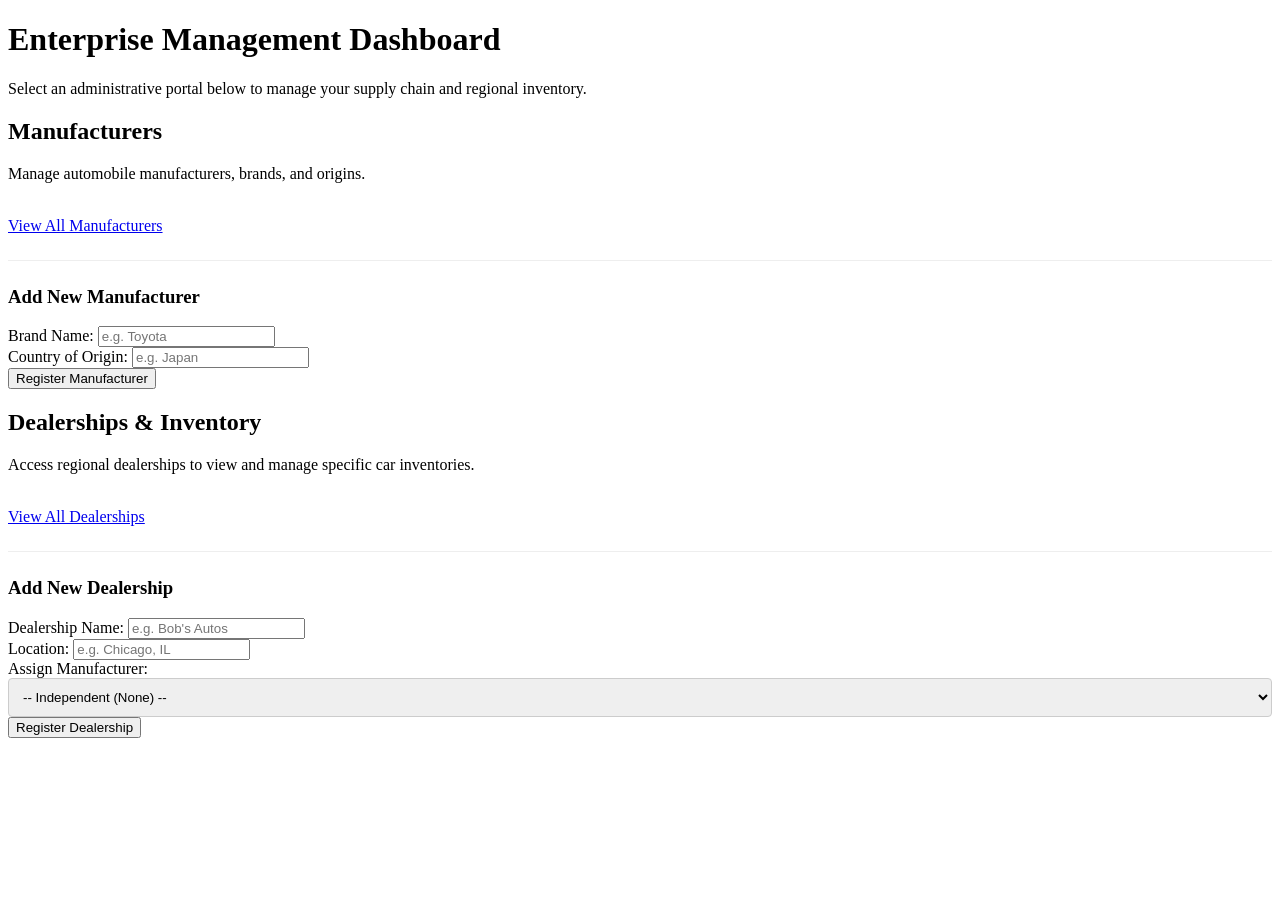
<file: src/main/resources/templates/index.html>
<!DOCTYPE html>
<html xmlns:th="http://www.thymeleaf.org" lang="en">
<head>
    <meta charset="UTF-8">
    <meta name="viewport" content="width=device-width, initial-scale=1.0">
    <title>Enterprise Management Dashboard</title>
    <link rel="stylesheet" th:href="@{/styles.css}">
</head>
<body>

<div class="header">
    <h1>Enterprise Management Dashboard</h1>
    <p>Select an administrative portal below to manage your supply chain and regional inventory.</p>
</div>

<div class="dashboard-grid">

    <div class="card">
        <h2>Manufacturers</h2>
        <p>Manage automobile manufacturers, brands, and origins.</p>
        <br>
        <a href="/api/manufacturers/all" class="btn">View All Manufacturers</a>

        <hr style="margin: 25px 0; border: 0; border-top: 1px solid #eee;">

        <h3>Add New Manufacturer</h3>
        <form action="/api/manufacturers/create" method="POST">
            <div class="form-group">
                <label for="mfgName">Brand Name:</label>
                <input type="text" id="mfgName" name="name" required placeholder="e.g. Toyota">
            </div>
            <div class="form-group">
                <label for="country">Country of Origin:</label>
                <input type="text" id="country" name="countryOfOrigin" required placeholder="e.g. Japan">
            </div>
            <button type="submit" class="btn btn-success">Register Manufacturer</button>
        </form>
    </div>

    <div class="card">
        <h2>Dealerships & Inventory</h2>
        <p>Access regional dealerships to view and manage specific car inventories.</p>
        <br>
        <a href="/api/dealerships/all" class="btn">View All Dealerships</a>

        <hr style="margin: 25px 0; border: 0; border-top: 1px solid #eee;">

        <h3>Add New Dealership</h3>
        <form action="/api/dealerships/create" method="POST">
            <div class="form-group">
                <label for="dealerName">Dealership Name:</label>
                <input type="text" id="dealerName" name="name" required placeholder="e.g. Bob's Autos">
            </div>
            <div class="form-group">
                <label for="location">Location:</label>
                <input type="text" id="location" name="location" required placeholder="e.g. Chicago, IL">
            </div>

            <div class="form-group">
                <label for="manufacturerId">Assign Manufacturer:</label>
                <select id="manufacturerId" name="manufacturerId" style="width: 100%; padding: 10px; border: 1px solid #ccc; border-radius: 4px; box-sizing: border-box;">
                    <option value="">-- Independent (None) --</option>
                    <option th:each="mfg : ${manufacturers}"
                            th:value="${mfg.manufacturerId}"
                            th:text="${mfg.name}"></option>
                </select>
            </div>

            <button type="submit" class="btn btn-success">Register Dealership</button>
        </form>
    </div>

</div>

</body>
</html>
</file>
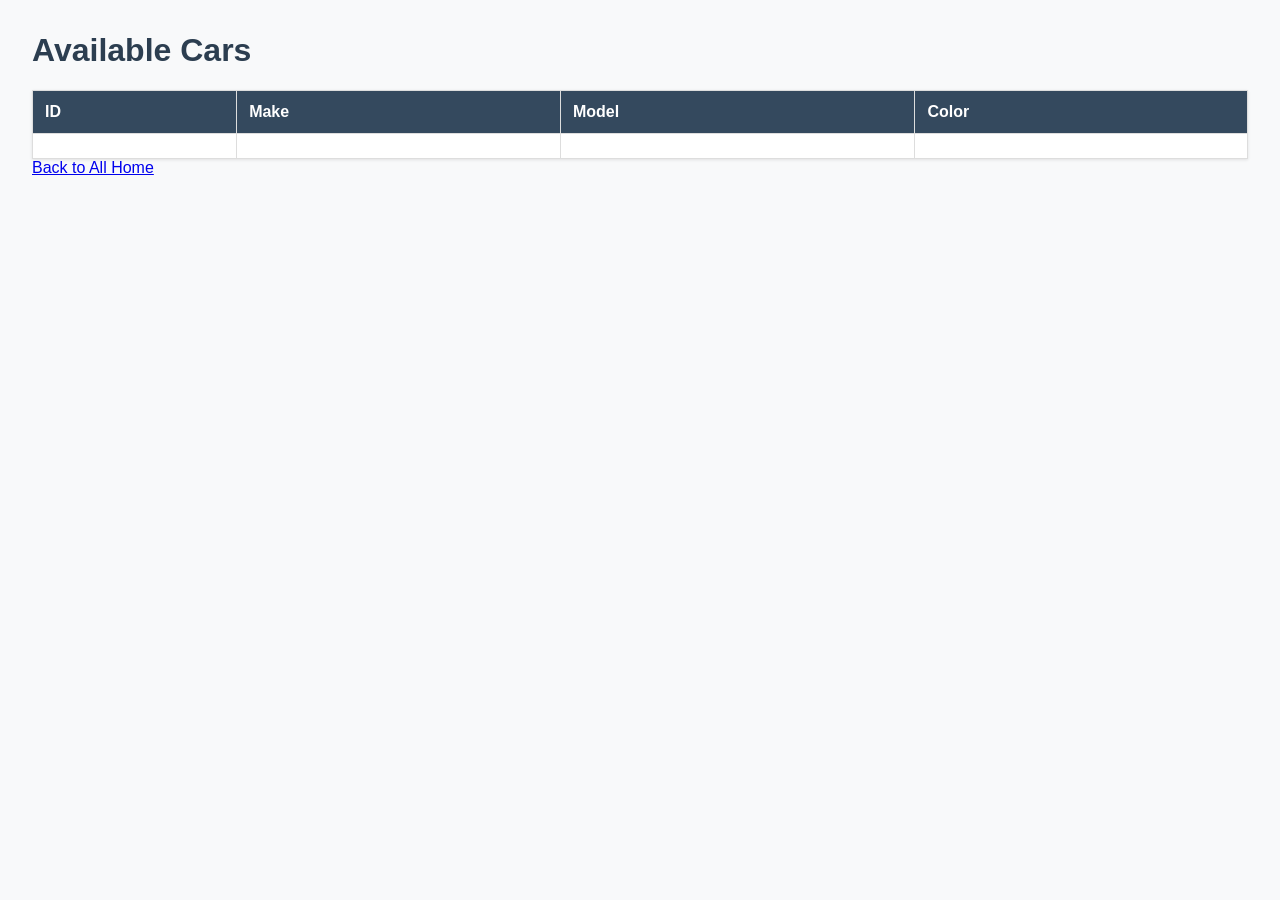
<file: src/main/resources/templates/all-cars.html>
<!DOCTYPE html>
<html xmlns:th="http://www.thymeleaf.org" lang="en">
<head>
  <meta charset="UTF-8">
  <meta name="viewport" content="width=device-width, initial-scale=1.0">
  <title>All Cars</title>
  <style>
    body {
      font-family: Arial, sans-serif;
      margin: 2rem;
      background-color: #f8f9fa;
      color: #333;
    }
    h1 {
      color: #2c3e50;
    }
    table {
      width: 100%;
      border-collapse: collapse;
      margin-top: 1rem;
      background-color: #fff;
      box-shadow: 0 1px 3px rgba(0,0,0,0.1);
    }
    th, td {
      border: 1px solid #ddd;
      padding: 12px;
      text-align: left;
    }
    th {
      background-color: #34495e;
      color: white;
    }
    tr:nth-child(even) {
      background-color: #f2f2f2;
    }
    tr:hover {
      background-color: #e2e2e2;
    }
  </style>
</head>
<body>

<h1>Available Cars</h1>

<table>
  <thead>
  <tr>
    <th>ID</th>
    <th>Make</th>
    <th>Model</th>
    <th>Color</th>
  </tr>
  </thead>
  <tbody>
  <tr th:each="car : ${cars}">
    <td th:text="${car.vinid}"></td>
    <td th:text="${car.make}"></td>
    <td th:text="${car.model}"></td>
    <td th:text="${car.color}"></td>
  </tr>
  </tbody>
</table>
<div class="actions">
  <a href="/" class="btn">Back to All Home</a>
</div>

</body>
</html>
</file>
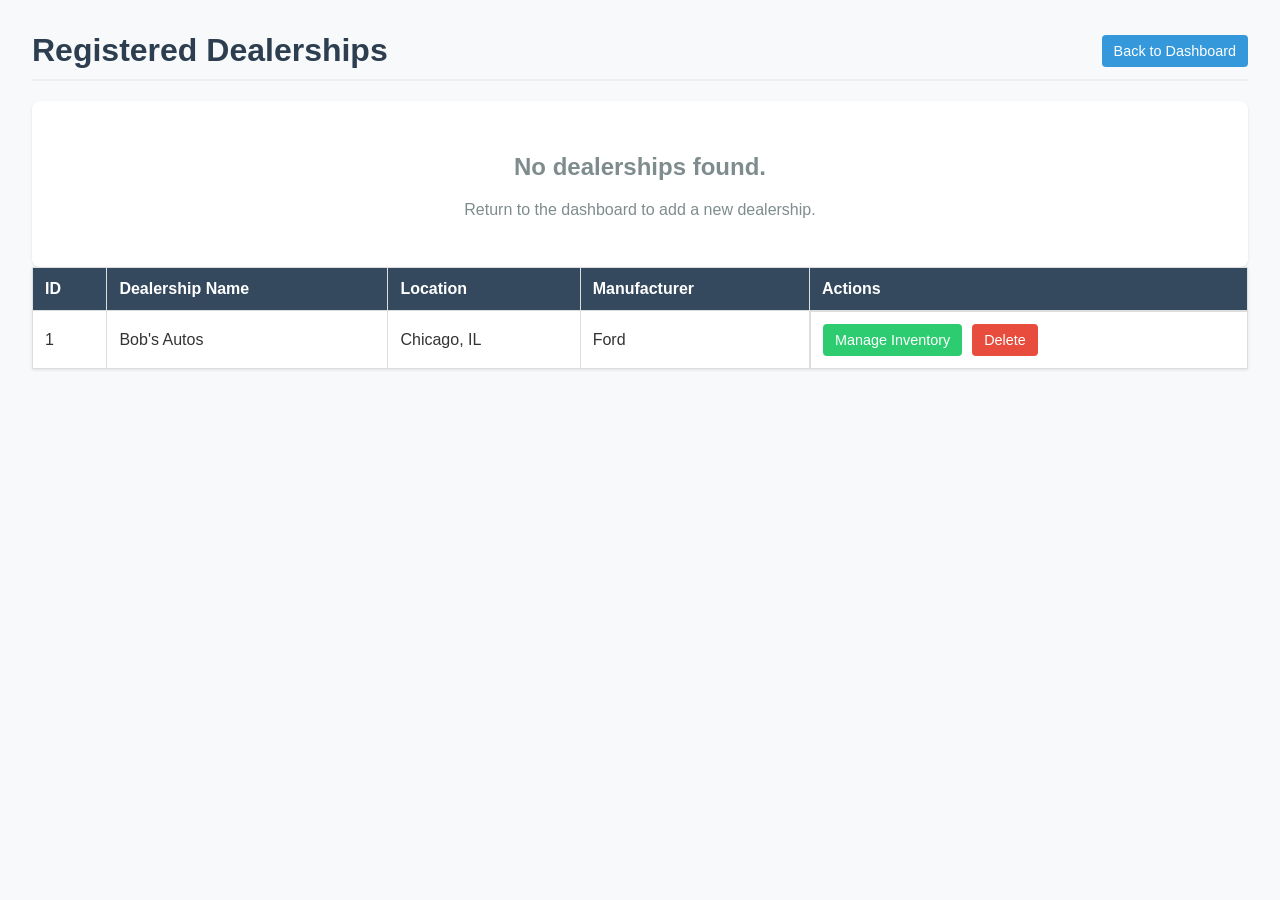
<file: src/main/resources/templates/all-dealerships.html>
<!DOCTYPE html>
<html xmlns:th="http://www.thymeleaf.org" lang="en">
<head>
  <meta charset="UTF-8">
  <meta name="viewport" content="width=device-width, initial-scale=1.0">
  <title>All Dealerships</title>
  <style>
    body {
      font-family: Arial, sans-serif;
      margin: 2rem;
      background-color: #f8f9fa;
      color: #333;
    }
    .header-container {
      display: flex;
      justify-content: space-between;
      align-items: center;
      border-bottom: 2px solid #eee;
      padding-bottom: 10px;
      margin-bottom: 20px;
    }
    h1 {
      color: #2c3e50;
      margin: 0;
    }
    table {
      width: 100%;
      border-collapse: collapse;
      background-color: #fff;
      box-shadow: 0 1px 3px rgba(0,0,0,0.1);
    }
    th, td {
      border: 1px solid #ddd;
      padding: 12px;
      text-align: left;
    }
    th {
      background-color: #34495e;
      color: white;
    }
    tr:nth-child(even) {
      background-color: #f2f2f2;
    }
    tr:hover {
      background-color: #e2e2e2;
    }
    .btn {
      display: inline-block;
      padding: 8px 12px;
      background-color: #3498db;
      color: white;
      text-decoration: none;
      border-radius: 4px;
      font-size: 0.9rem;
      border: none;
      cursor: pointer;
    }
    .btn:hover {
      background-color: #2980b9;
    }
    .btn-danger {
      background-color: #e74c3c;
    }
    .btn-danger:hover {
      background-color: #c0392b;
    }
    .empty-message {
      background-color: #fff;
      padding: 2rem;
      text-align: center;
      color: #7f8c8d;
      border-radius: 8px;
      box-shadow: 0 1px 3px rgba(0,0,0,0.1);
    }
  </style>
</head>
<body>

<div class="header-container">
  <h1>Registered Dealerships</h1>
  <a href="/" class="btn">Back to Dashboard</a>
</div>

<div th:if="${#lists.isEmpty(dealerships)}" class="empty-message">
  <h2>No dealerships found.</h2>
  <p>Return to the dashboard to add a new dealership.</p>
</div>

<table th:unless="${#lists.isEmpty(dealerships)}">
  <thead>
  <tr>
    <th>ID</th>
    <th>Dealership Name</th>
    <th>Location</th>
    <th>Manufacturer</th>
    <th>Actions</th>
  </tr>
  </thead>
  <tbody>
  <tr th:each="dealer : ${dealerships}">
    <td th:text="${dealer.dealershipId}">1</td>
    <td th:text="${dealer.name}">Bob's Autos</td>
    <td th:text="${dealer.location}">Chicago, IL</td>
    <td th:text="${dealer.manufacturerName != null ? dealer.manufacturerName : 'Independent'}">Ford</td>

    <td style="display: flex; gap: 10px;">
      <a th:href="@{/api/dealerships/{id}(id=${dealer.dealershipId})}" class="btn" style="background-color: #2ecc71;">
        Manage Inventory
      </a>

      <form th:action="@{/api/dealerships/{id}/delete(id=${dealer.dealershipId})}" method="POST" style="margin: 0;">
        <button type="submit" class="btn btn-danger" onclick="return confirm('Delete this dealership and all its cars?');">
          Delete
        </button>
      </form>
    </td>
  </tr>
  </tbody>
</table>

</body>
</html>
</file>
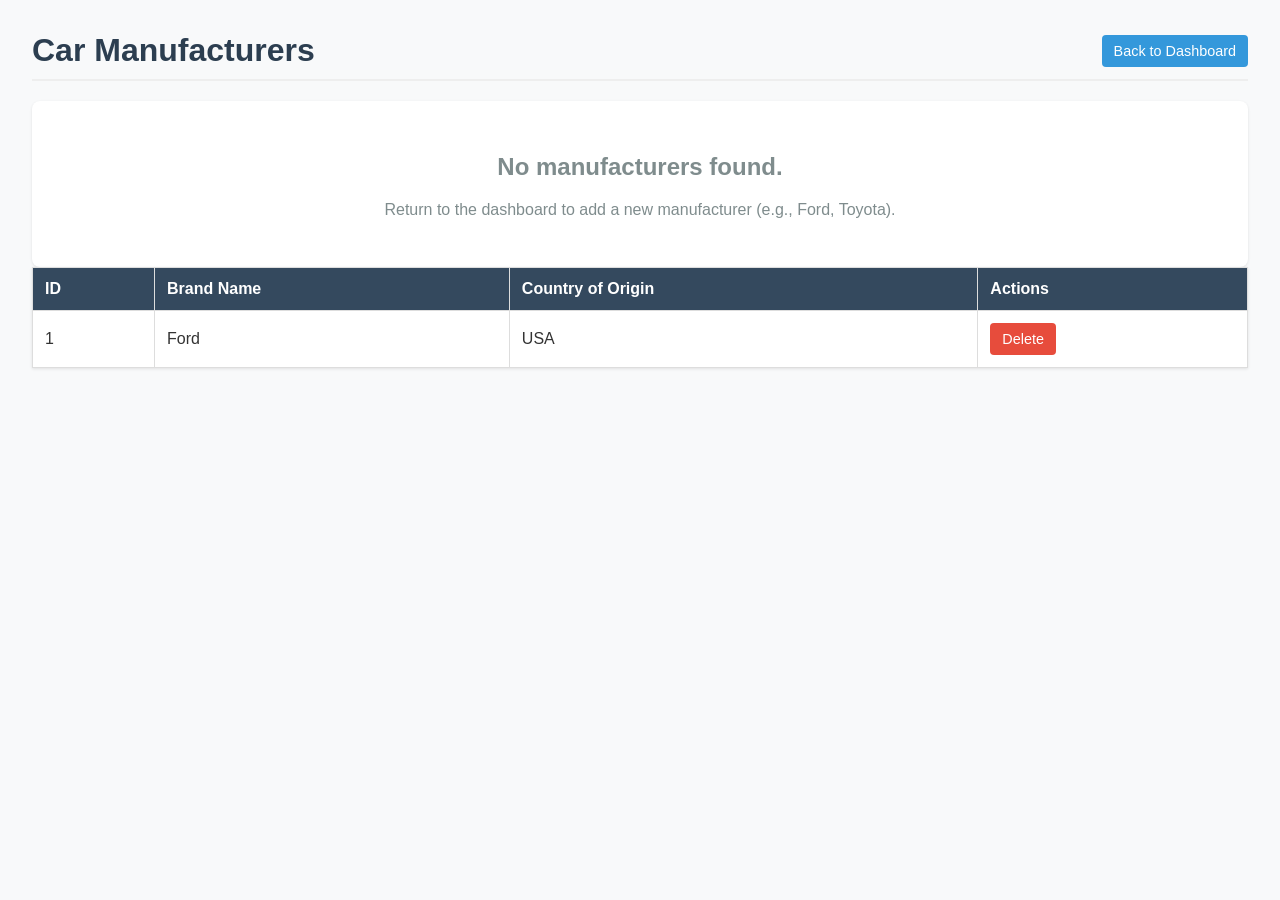
<file: src/main/resources/templates/all-manufacturers.html>
<!DOCTYPE html>
<html xmlns:th="http://www.thymeleaf.org" lang="en">
<head>
  <meta charset="UTF-8">
  <meta name="viewport" content="width=device-width, initial-scale=1.0">
  <title>All Manufacturers</title>
  <style>
    body {
      font-family: Arial, sans-serif;
      margin: 2rem;
      background-color: #f8f9fa;
      color: #333;
    }
    .header-container {
      display: flex;
      justify-content: space-between;
      align-items: center;
      border-bottom: 2px solid #eee;
      padding-bottom: 10px;
      margin-bottom: 20px;
    }
    h1 {
      color: #2c3e50;
      margin: 0;
    }
    table {
      width: 100%;
      border-collapse: collapse;
      background-color: #fff;
      box-shadow: 0 1px 3px rgba(0,0,0,0.1);
    }
    th, td {
      border: 1px solid #ddd;
      padding: 12px;
      text-align: left;
    }
    th {
      background-color: #34495e;
      color: white;
    }
    tr:nth-child(even) {
      background-color: #f2f2f2;
    }
    tr:hover {
      background-color: #e2e2e2;
    }
    .btn {
      display: inline-block;
      padding: 8px 12px;
      background-color: #3498db;
      color: white;
      text-decoration: none;
      border-radius: 4px;
      font-size: 0.9rem;
      border: none;
      cursor: pointer;
    }
    .btn:hover {
      background-color: #2980b9;
    }
    .btn-danger {
      background-color: #e74c3c;
    }
    .btn-danger:hover {
      background-color: #c0392b;
    }
    .empty-message {
      background-color: #fff;
      padding: 2rem;
      text-align: center;
      color: #7f8c8d;
      border-radius: 8px;
      box-shadow: 0 1px 3px rgba(0,0,0,0.1);
    }
  </style>
</head>
<body>

<div class="header-container">
  <h1>Car Manufacturers</h1>
  <a href="/" class="btn">Back to Dashboard</a>
</div>

<div th:if="${#lists.isEmpty(manufacturers)}" class="empty-message">
  <h2>No manufacturers found.</h2>
  <p>Return to the dashboard to add a new manufacturer (e.g., Ford, Toyota).</p>
</div>

<table th:unless="${#lists.isEmpty(manufacturers)}">
  <thead>
  <tr>
    <th>ID</th>
    <th>Brand Name</th>
    <th>Country of Origin</th>
    <th>Actions</th>
  </tr>
  </thead>
  <tbody>
  <tr th:each="mfg : ${manufacturers}">
    <td th:text="${mfg.manufacturerId}">1</td>
    <td th:text="${mfg.name}">Ford</td>
    <td th:text="${mfg.countryOfOrigin}">USA</td>
    <td>
      <form th:action="@{/api/manufacturers/{id}/delete(id=${mfg.manufacturerId})}" method="POST" style="margin: 0;">
        <button type="submit" class="btn btn-danger" onclick="return confirm('Delete this manufacturer? This may affect assigned dealerships!');">
          Delete
        </button>
      </form>
    </td>
  </tr>
  </tbody>
</table>

</body>
</html>
</file>
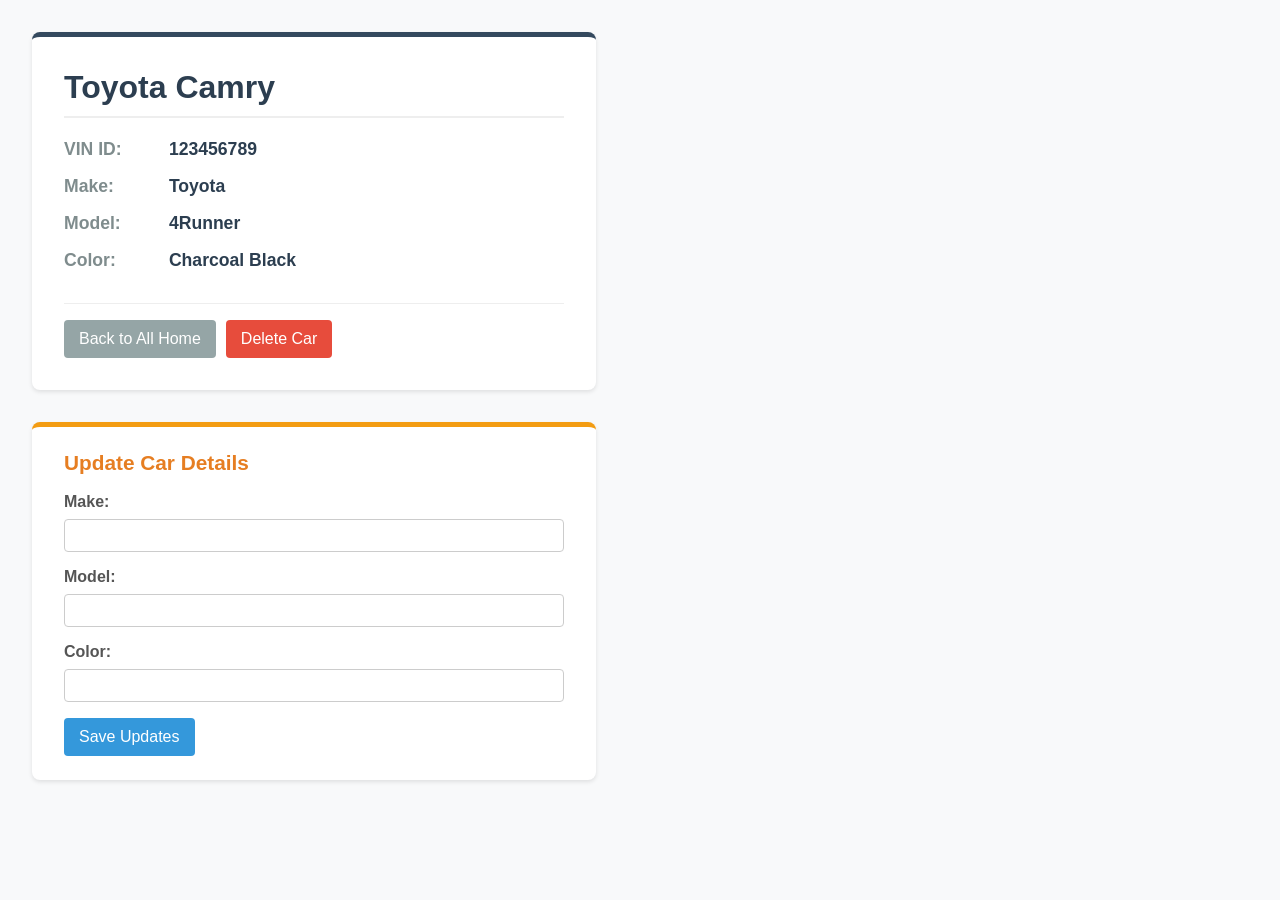
<file: src/main/resources/templates/car-details.html>
<!DOCTYPE html>
<html xmlns:th="http://www.thymeleaf.org" lang="en">
<head>
  <meta charset="UTF-8">
  <meta name="viewport" content="width=device-width, initial-scale=1.0">
  <title>Car Details</title>
  <style>
    body {
      font-family: Arial, sans-serif;
      margin: 2rem;
      background-color: #f8f9fa;
      color: #333;
    }
    .details-card {
      background-color: #fff;
      padding: 2rem;
      border-radius: 8px;
      box-shadow: 0 2px 4px rgba(0,0,0,0.1);
      max-width: 500px;
      border-top: 5px solid #34495e;
      margin-bottom: 2rem;
    }
    h1 {
      color: #2c3e50;
      margin-top: 0;
      border-bottom: 2px solid #eee;
      padding-bottom: 10px;
    }
    .detail-row {
      margin: 1rem 0;
      font-size: 1.1rem;
    }
    .label {
      font-weight: bold;
      color: #7f8c8d;
      display: inline-block;
      width: 100px;
    }
    .value {
      color: #2c3e50;
      font-weight: bold;
    }
    .actions {
      margin-top: 2rem;
      padding-top: 1rem;
      border-top: 1px solid #eee;
      display: flex;
      gap: 10px; /* Spaces out the buttons */
    }
    .btn {
      display: inline-block;
      padding: 10px 15px;
      background-color: #95a5a6;
      color: white;
      text-decoration: none;
      border: none;
      border-radius: 4px;
      cursor: pointer;
      font-size: 1rem;
    }
    .btn:hover {
      background-color: #7f8c8d;
    }
    .btn-primary {
      background-color: #3498db;
    }
    .btn-primary:hover {
      background-color: #2980b9;
    }
    .btn-danger {
      background-color: #e74c3c;
    }
    .btn-danger:hover {
      background-color: #c0392b;
    }

    /* Styles for the Update Form Section */
    .update-section {
      background-color: #fff;
      padding: 1.5rem 2rem;
      border-radius: 8px;
      box-shadow: 0 2px 4px rgba(0,0,0,0.1);
      max-width: 500px;
      border-top: 5px solid #f39c12; /* Orange for edit */
    }
    .update-section h2 {
      margin-top: 0;
      color: #e67e22;
      font-size: 1.3rem;
    }
    .form-group {
      margin-bottom: 1rem;
    }
    .form-group label {
      display: block;
      margin-bottom: .5rem;
      font-weight: bold;
      color: #555;
    }
    .form-group input {
      width: 100%;
      padding: 8px;
      border: 1px solid #ccc;
      border-radius: 4px;
      box-sizing: border-box;
    }
  </style>
</head>
<body>

<div class="details-card">
  <h1><span th:text="${car.make}">Toyota</span> <span th:text="${car.model}">Camry</span></h1>

  <div class="detail-row">
    <span class="label">VIN ID:</span>
    <span class="value" th:text="${car.vinid}">123456789</span>
  </div>

  <div class="detail-row">
    <span class="label">Make:</span>
    <span class="value" th:text="${car.make}">Toyota</span>
  </div>

  <div class="detail-row">
    <span class="label">Model:</span>
    <span class="value" th:text="${car.model}">4Runner</span>
  </div>

  <div class="detail-row">
    <span class="label">Color:</span>
    <span class="value" th:text="${car.color}">Charcoal Black</span>
  </div>

  <div class="actions">
      <a href="/" class="btn">Back to All Home</a>

      <form th:action="@{/api/cars/{id}/delete(id=${car.vinid})}" method="POST">
        <button type="submit" class="btn btn-danger" onclick="return confirm('Are you sure you want to permanently delete this car?');">
          Delete Car
        </button>
      </form>
    </div>
  </div>

<div class="update-section">
  <h2>Update Car Details</h2>
  <form th:action="@{/api/cars/{id}/update(id=${car.vinid})}" method="POST">

    <div class="form-group">
      <label for="make">Make:</label>
      <input type="text" id="make" name="make" th:value="${car.make}" required>
    </div>

    <div class="form-group">
      <label for="model">Model:</label>
      <input type="text" id="model" name="model" th:value="${car.model}" required>
    </div>

    <div class="form-group">
      <label for="color">Color:</label>
      <input type="text" id="color" name="color" th:value="${car.color}" required>
    </div>

    <button type="submit" class="btn btn-primary">Save Updates</button>
  </form>
</div>

</body>
</html>
</file>
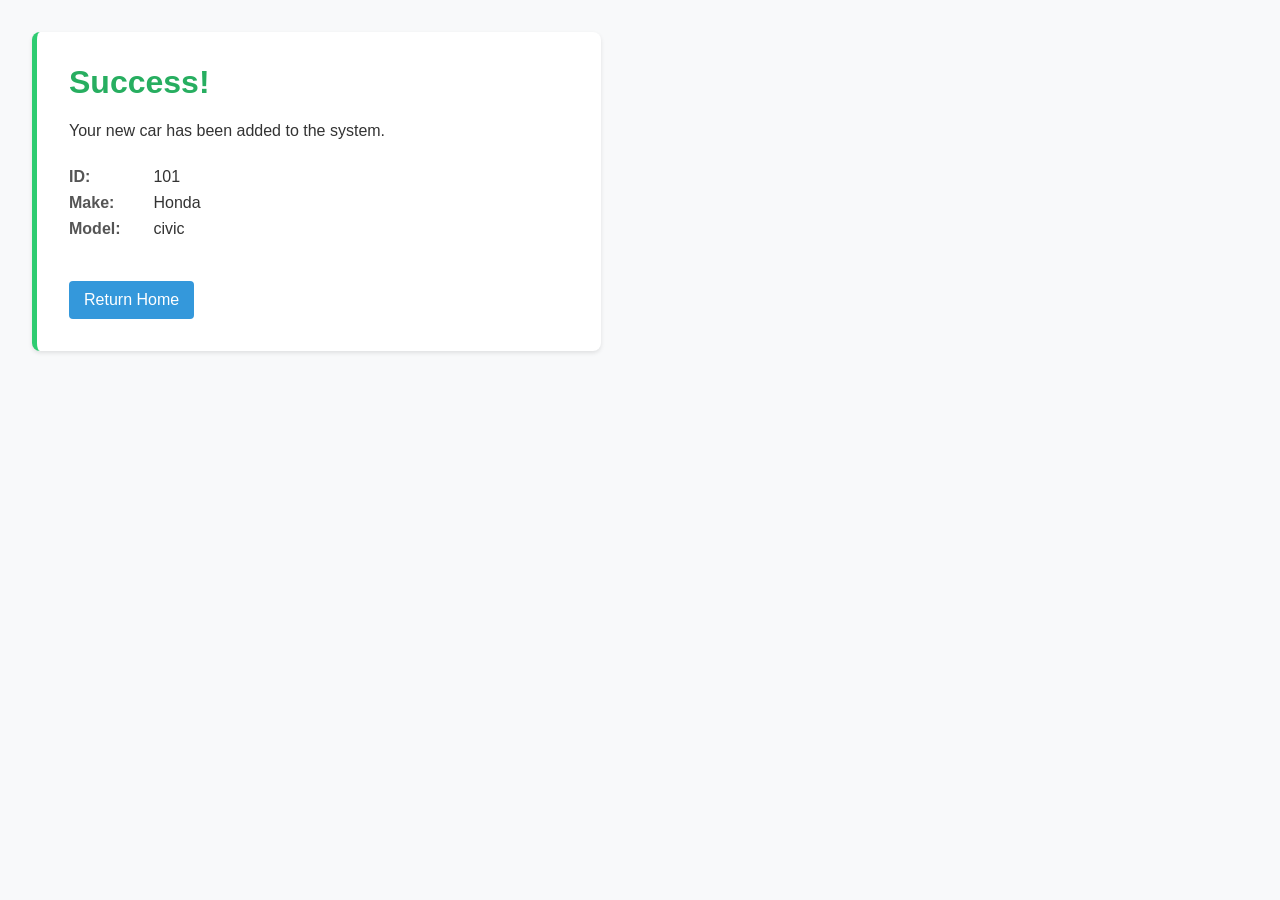
<file: src/main/resources/templates/created-car.html>
<!DOCTYPE html>
<html xmlns:th="http://www.thymeleaf.org" lang="en">
<head>
  <meta charset="UTF-8">
  <meta name="viewport" content="width=device-width, initial-scale=1.0">
  <title>Car Created Successfully</title>
  <style>
    body {
      font-family: Arial, sans-serif;
      margin: 2rem;
      background-color: #f8f9fa;
      color: #333;
    }
    .success-container {
      background-color: #fff;
      padding: 2rem;
      border-radius: 8px;
      box-shadow: 0 2px 4px rgba(0,0,0,0.1);
      max-width: 500px;
      border-left: 5px solid #2ecc71; /* Green success accent */
    }
    h1 {
      color: #27ae60;
      margin-top: 0;
    }
    .car-details {
      margin: 1.5rem 0;
      line-height: 1.6;
    }
    .label {
      font-weight: bold;
      color: #555;
      display: inline-block;
      width: 80px;
    }
    .btn {
      display: inline-block;
      padding: 10px 15px;
      background-color: #3498db;
      color: white;
      text-decoration: none;
      border-radius: 4px;
      margin-top: 1rem;
    }
    .btn:hover {
      background-color: #2980b9;
    }
  </style>
</head>
<body>

<div class="success-container">
  <h1>Success!</h1>
  <p>Your new car has been added to the system.</p>

  <div class="car-details">
    <div><span class="label">ID:</span> <span th:text="${newCar.vinid}">101</span></div>
    <div><span class="label">Make:</span> <span th:text="${newCar.make}">Honda</span></div>
    <div><span class="label">Model:</span> <span th:text="${newCar.model}">civic</span></div>
  </div>

  <a href="/" class="btn">Return Home</a>
</div>

</body>
</html>
</file>
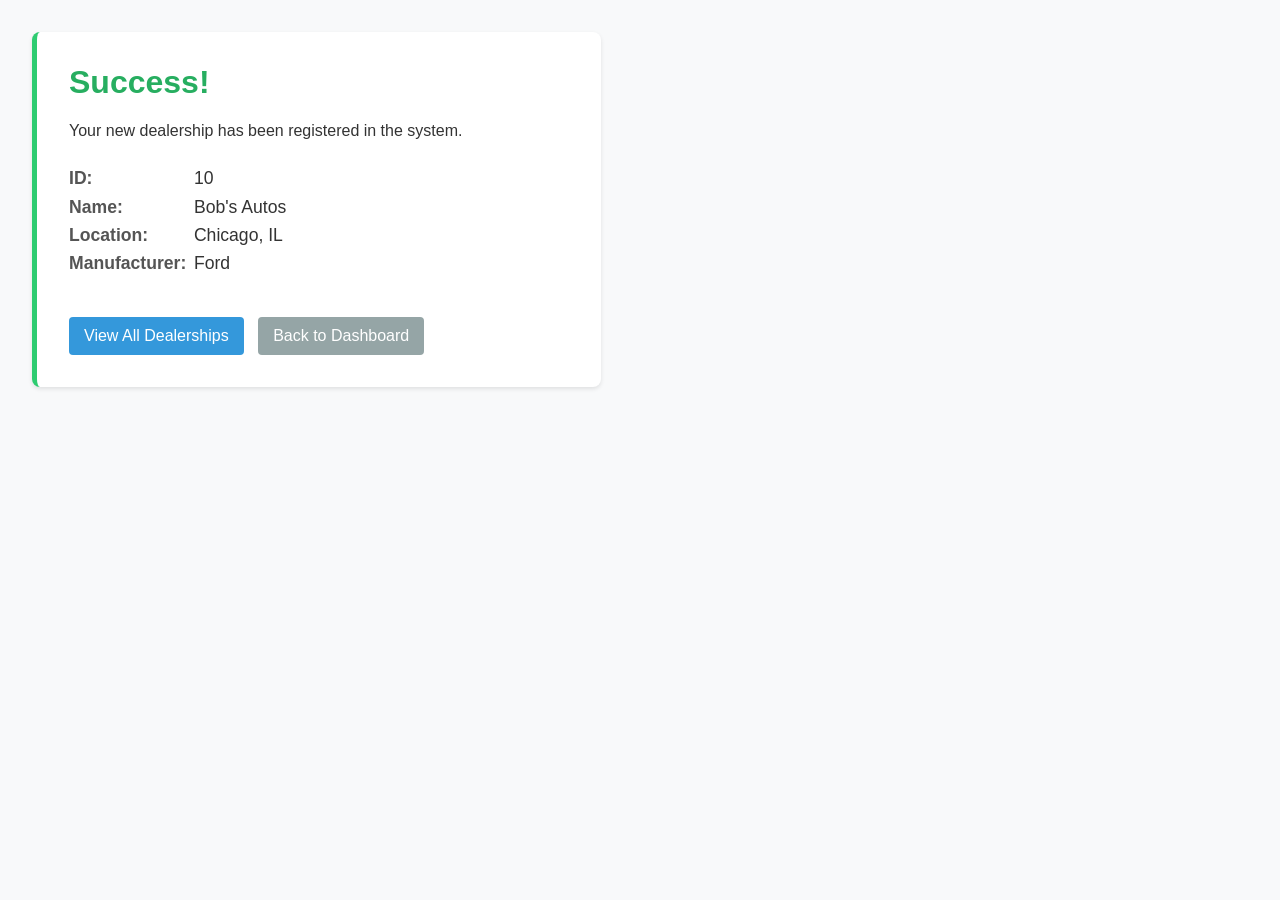
<file: src/main/resources/templates/created-dealership.html>
<!DOCTYPE html>
<html xmlns:th="http://www.thymeleaf.org" lang="en">
<head>
  <meta charset="UTF-8">
  <meta name="viewport" content="width=device-width, initial-scale=1.0">
  <title>Dealership Created Successfully</title>
  <style>
    body {
      font-family: Arial, sans-serif;
      margin: 2rem;
      background-color: #f8f9fa;
      color: #333;
    }
    .success-container {
      background-color: #fff;
      padding: 2rem;
      border-radius: 8px;
      box-shadow: 0 2px 4px rgba(0,0,0,0.1);
      max-width: 500px;
      border-left: 5px solid #2ecc71; /* Green success accent */
    }
    h1 {
      color: #27ae60;
      margin-top: 0;
    }
    .dealer-details {
      margin: 1.5rem 0;
      line-height: 1.6;
      font-size: 1.1rem;
    }
    .label {
      font-weight: bold;
      color: #555;
      display: inline-block;
      width: 120px;
    }
    .btn {
      display: inline-block;
      padding: 10px 15px;
      background-color: #3498db;
      color: white;
      text-decoration: none;
      border-radius: 4px;
      margin-top: 1rem;
      border: none;
    }
    .btn:hover {
      background-color: #2980b9;
    }
    .btn-secondary {
      background-color: #95a5a6;
      margin-left: 10px;
    }
    .btn-secondary:hover {
      background-color: #7f8c8d;
    }
  </style>
</head>
<body>

<div class="success-container">
  <h1>Success!</h1>
  <p>Your new dealership has been registered in the system.</p>

  <div class="dealer-details">
    <div><span class="label">ID:</span> <span th:text="${newDealership.dealershipId}">10</span></div>
    <div><span class="label">Name:</span> <span th:text="${newDealership.name}">Bob's Autos</span></div>
    <div><span class="label">Location:</span> <span th:text="${newDealership.location}">Chicago, IL</span></div>
    <div><span class="label">Manufacturer:</span>
      <span th:text="${newDealership.manufacturerName != null ? newDealership.manufacturerName : 'Independent (None assigned)'}">Ford</span>
    </div>
  </div>

  <a href="/api/dealerships/all" class="btn">View All Dealerships</a>
  <a href="/" class="btn btn-secondary">Back to Dashboard</a>
</div>

</body>
</html>
</file>
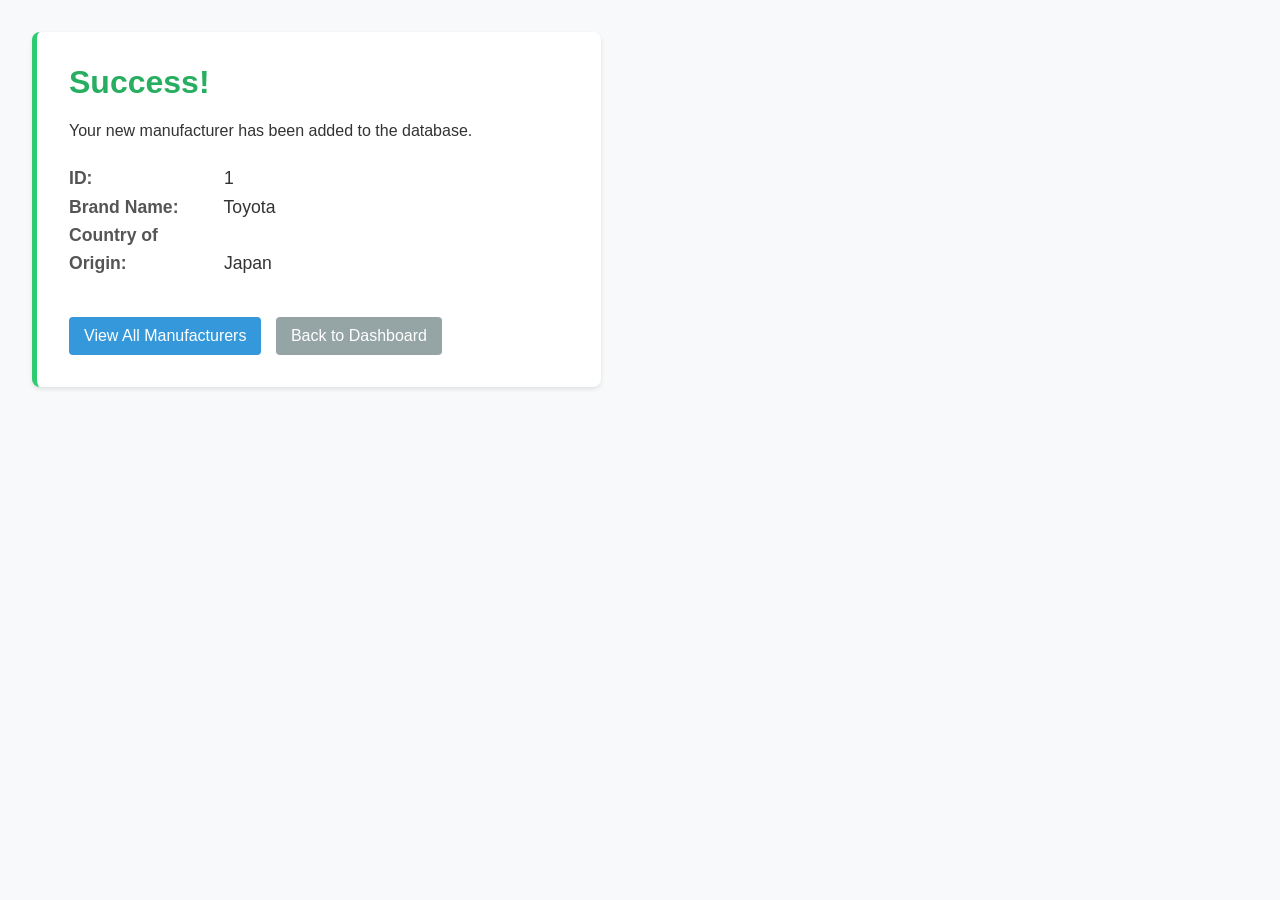
<file: src/main/resources/templates/created-manufacturer.html>
<!DOCTYPE html>
<html xmlns:th="http://www.thymeleaf.org" lang="en">
<head>
  <meta charset="UTF-8">
  <meta name="viewport" content="width=device-width, initial-scale=1.0">
  <title>Manufacturer Added</title>
  <style>
    body {
      font-family: Arial, sans-serif;
      margin: 2rem;
      background-color: #f8f9fa;
      color: #333;
    }
    .success-container {
      background-color: #fff;
      padding: 2rem;
      border-radius: 8px;
      box-shadow: 0 2px 4px rgba(0,0,0,0.1);
      max-width: 500px;
      border-left: 5px solid #2ecc71; /* Green success accent */
    }
    h1 {
      color: #27ae60;
      margin-top: 0;
    }
    .mfg-details {
      margin: 1.5rem 0;
      line-height: 1.6;
      font-size: 1.1rem;
    }
    .label {
      font-weight: bold;
      color: #555;
      display: inline-block;
      width: 150px;
    }
    .btn {
      display: inline-block;
      padding: 10px 15px;
      background-color: #3498db;
      color: white;
      text-decoration: none;
      border-radius: 4px;
      margin-top: 1rem;
      border: none;
    }
    .btn:hover {
      background-color: #2980b9;
    }
    .btn-secondary {
      background-color: #95a5a6;
      margin-left: 10px;
    }
    .btn-secondary:hover {
      background-color: #7f8c8d;
    }
  </style>
</head>
<body>

<div class="success-container">
  <h1>Success!</h1>
  <p>Your new manufacturer has been added to the database.</p>

  <div class="mfg-details">
    <div><span class="label">ID:</span> <span th:text="${newManufacturer.manufacturerId}">1</span></div>
    <div><span class="label">Brand Name:</span> <span th:text="${newManufacturer.name}">Toyota</span></div>
    <div><span class="label">Country of Origin:</span> <span th:text="${newManufacturer.countryOfOrigin}">Japan</span></div>
  </div>

  <a href="/api/manufacturers/all" class="btn">View All Manufacturers</a>
  <a href="/" class="btn btn-secondary">Back to Dashboard</a>
</div>

</body>
</html>
</file>
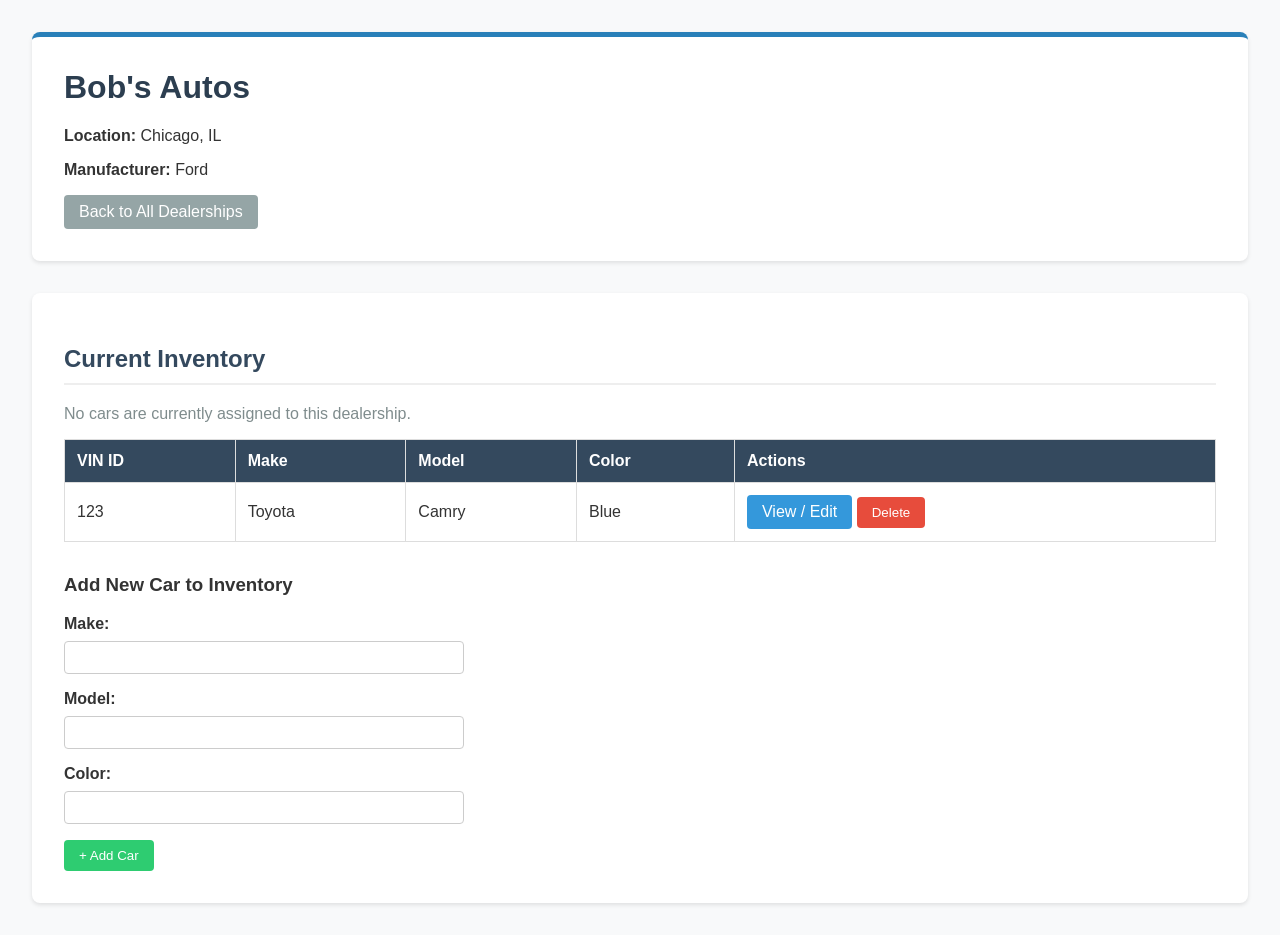
<file: src/main/resources/templates/dealership-details.html>
<!DOCTYPE html>
<html xmlns:th="http://www.thymeleaf.org" lang="en">
<head>
  <meta charset="UTF-8">
  <meta name="viewport" content="width=device-width, initial-scale=1.0">
  <title>Dealership Inventory</title>
  <style>
    body { font-family: Arial, sans-serif; margin: 2rem; background-color: #f8f9fa; color: #333; }
    .header-card { background: #fff; padding: 2rem; border-radius: 8px; border-top: 5px solid #2980b9; box-shadow: 0 2px 4px rgba(0,0,0,0.1); margin-bottom: 2rem; }
    .inventory-section { background: #fff; padding: 2rem; border-radius: 8px; box-shadow: 0 2px 4px rgba(0,0,0,0.1); }
    h1 { margin-top: 0; color: #2c3e50; }
    h2 { color: #34495e; border-bottom: 2px solid #eee; padding-bottom: 10px; }
    table { width: 100%; border-collapse: collapse; margin-top: 1rem; }
    th, td { border: 1px solid #ddd; padding: 12px; text-align: left; }
    th { background-color: #34495e; color: white; }
    .btn { display: inline-block; padding: 8px 15px; background-color: #3498db; color: white; text-decoration: none; border: none; border-radius: 4px; cursor: pointer; }
    .btn:hover { background-color: #2980b9; }
    .btn-danger { background-color: #e74c3c; }
    .btn-danger:hover { background-color: #c0392b; }
    .form-group { margin-bottom: 1rem; }
    .form-group label { display: block; font-weight: bold; margin-bottom: .5rem; }
    .form-group input { width: 100%; padding: 8px; border: 1px solid #ccc; border-radius: 4px; box-sizing: border-box; max-width: 400px; }
  </style>
</head>
<body>

<div class="header-card">
  <h1><span th:text="${dealership.name}">Bob's Autos</span></h1>
  <p><strong>Location:</strong> <span th:text="${dealership.location}">Chicago, IL</span></p>
  <p><strong>Manufacturer:</strong> <span th:text="${dealership.manufacturerName != null ? dealership.manufacturerName : 'Independent'}">Ford</span></p>
  <a href="/api/dealerships/all" class="btn" style="background-color: #95a5a6;">Back to All Dealerships</a>
</div>

<div class="inventory-section">
  <h2>Current Inventory</h2>

  <div th:if="${#lists.isEmpty(dealership.cars)}">
    <p style="color: #7f8c8d;">No cars are currently assigned to this dealership.</p>
  </div>

  <table th:unless="${#lists.isEmpty(dealership.cars)}">
    <thead>
    <tr>
      <th>VIN ID</th>
      <th>Make</th>
      <th>Model</th>
      <th>Color</th>
      <th>Actions</th>
    </tr>
    </thead>
    <tbody>
    <tr th:each="car : ${dealership.cars}">
      <td th:text="${car.vinid}">123</td>
      <td th:text="${car.make}">Toyota</td>
      <td th:text="${car.model}">Camry</td>
      <td th:text="${car.color}">Blue</td>
      <td>
        <a th:href="@{/api/cars/{id}(id=${car.vinid})}" class="btn">View / Edit</a>

        <form th:action="@{/api/cars/{id}/delete(id=${car.vinid})}" method="POST" style="display:inline;">
          <button type="submit" class="btn btn-danger" onclick="return confirm('Delete this car?');">Delete</button>
        </form>
      </td>
    </tr>
    </tbody>
  </table>

  <h3 style="margin-top: 2rem;">Add New Car to Inventory</h3>

  <form action="/api/cars/create-car" method="POST">
    <input type="hidden" name="dealerId" th:value="${dealership.dealershipId}">
    <div class="form-group">
      <label for="make">Make:</label>
      <input type="text" id="make" name="make" required>
    </div>
    <div class="form-group">
      <label for="model">Model:</label>
      <input type="text" id="model" name="model" required>
    </div>
    <div class="form-group">
      <label for="color">Color:</label>
      <input type="text" id="color" name="color" required>
    </div>
    <button type="submit" class="btn" style="background-color: #2ecc71;">+ Add Car</button>
  </form>
</div>

</body>
</html>
</file>
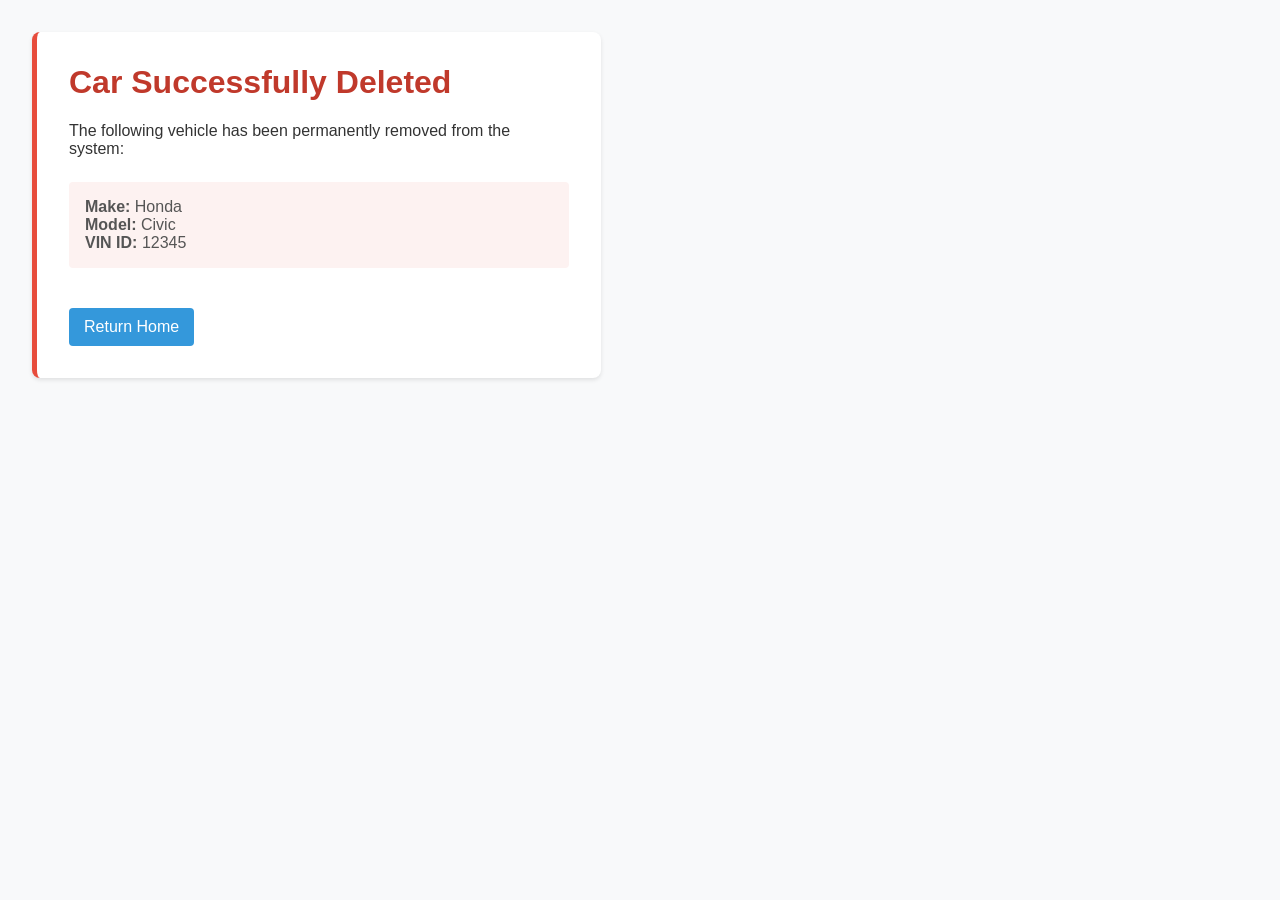
<file: src/main/resources/templates/deleted-confirmation.html>
<!DOCTYPE html>
<html xmlns:th="http://www.thymeleaf.org" lang="en">
<head>
  <meta charset="UTF-8">
  <meta name="viewport" content="width=device-width, initial-scale=1.0">
  <title>Car Deleted</title>
  <style>
    body {
      font-family: Arial, sans-serif;
      margin: 2rem;
      background-color: #f8f9fa;
      color: #333;
    }
    .confirmation-container {
      background-color: #fff;
      padding: 2rem;
      border-radius: 8px;
      box-shadow: 0 2px 4px rgba(0,0,0,0.1);
      max-width: 500px;
      border-left: 5px solid #e74c3c; /* Red accent for deletion */
    }
    h1 {
      color: #c0392b;
      margin-top: 0;
    }
    .deleted-details {
      margin: 1.5rem 0;
      padding: 1rem;
      background-color: #fdf2f1;
      border-radius: 4px;
      color: #555;
    }
    .btn {
      display: inline-block;
      padding: 10px 15px;
      background-color: #3498db;
      color: white;
      text-decoration: none;
      border-radius: 4px;
      margin-top: 1rem;
    }
    .btn:hover {
      background-color: #2980b9;
    }
  </style>
</head>
<body>

<div class="confirmation-container">
  <h1>Car Successfully Deleted</h1>
  <p>The following vehicle has been permanently removed from the system:</p>

  <div class="deleted-details">
    <strong>Make:</strong> <span th:text="${deletedCar.make}">Honda</span><br>
    <strong>Model:</strong> <span th:text="${deletedCar.model}">Civic</span><br>
    <strong>VIN ID:</strong> <span th:text="${deletedCar.vinid}">12345</span>
  </div>

  <a href="/" class="btn">Return Home</a>
</div>

</body>
</html>
</file>
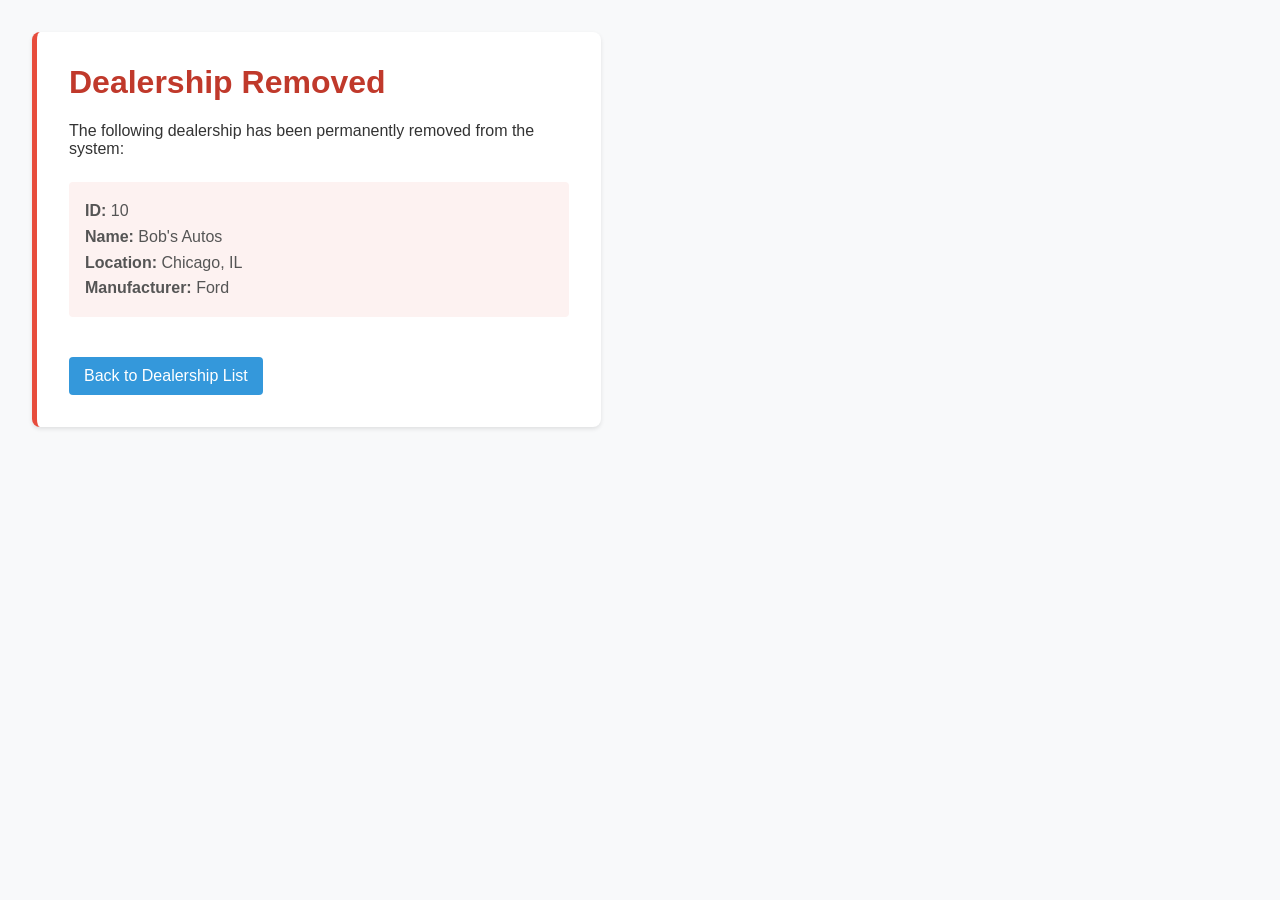
<file: src/main/resources/templates/deleted-dealership-confirmation.html>
<!DOCTYPE html>
<html xmlns:th="http://www.thymeleaf.org" lang="en">
<head>
  <meta charset="UTF-8">
  <meta name="viewport" content="width=device-width, initial-scale=1.0">
  <title>Dealership Deleted</title>
  <style>
    body {
      font-family: Arial, sans-serif;
      margin: 2rem;
      background-color: #f8f9fa;
      color: #333;
    }
    .confirmation-container {
      background-color: #fff;
      padding: 2rem;
      border-radius: 8px;
      box-shadow: 0 2px 4px rgba(0,0,0,0.1);
      max-width: 500px;
      border-left: 5px solid #e74c3c; /* Red accent for deletion */
    }
    h1 {
      color: #c0392b;
      margin-top: 0;
    }
    .deleted-details {
      margin: 1.5rem 0;
      padding: 1rem;
      background-color: #fdf2f1;
      border-radius: 4px;
      color: #555;
      line-height: 1.6;
    }
    .btn {
      display: inline-block;
      padding: 10px 15px;
      background-color: #3498db;
      color: white;
      text-decoration: none;
      border-radius: 4px;
      margin-top: 1rem;
    }
    .btn:hover {
      background-color: #2980b9;
    }
  </style>
</head>
<body>

<div class="confirmation-container">
  <h1>Dealership Removed</h1>
  <p>The following dealership has been permanently removed from the system:</p>

  <div class="deleted-details">
    <strong>ID:</strong> <span th:text="${deletedDealership.dealershipId}">10</span><br>
    <strong>Name:</strong> <span th:text="${deletedDealership.name}">Bob's Autos</span><br>
    <strong>Location:</strong> <span th:text="${deletedDealership.location}">Chicago, IL</span><br>
    <strong>Manufacturer:</strong>
    <span th:text="${deletedDealership.manufacturerName != null ? deletedDealership.manufacturerName : 'Independent'}">Ford</span>
  </div>

  <a href="/api/dealerships/all" class="btn">Back to Dealership List</a>
</div>

</body>
</html>
</file>
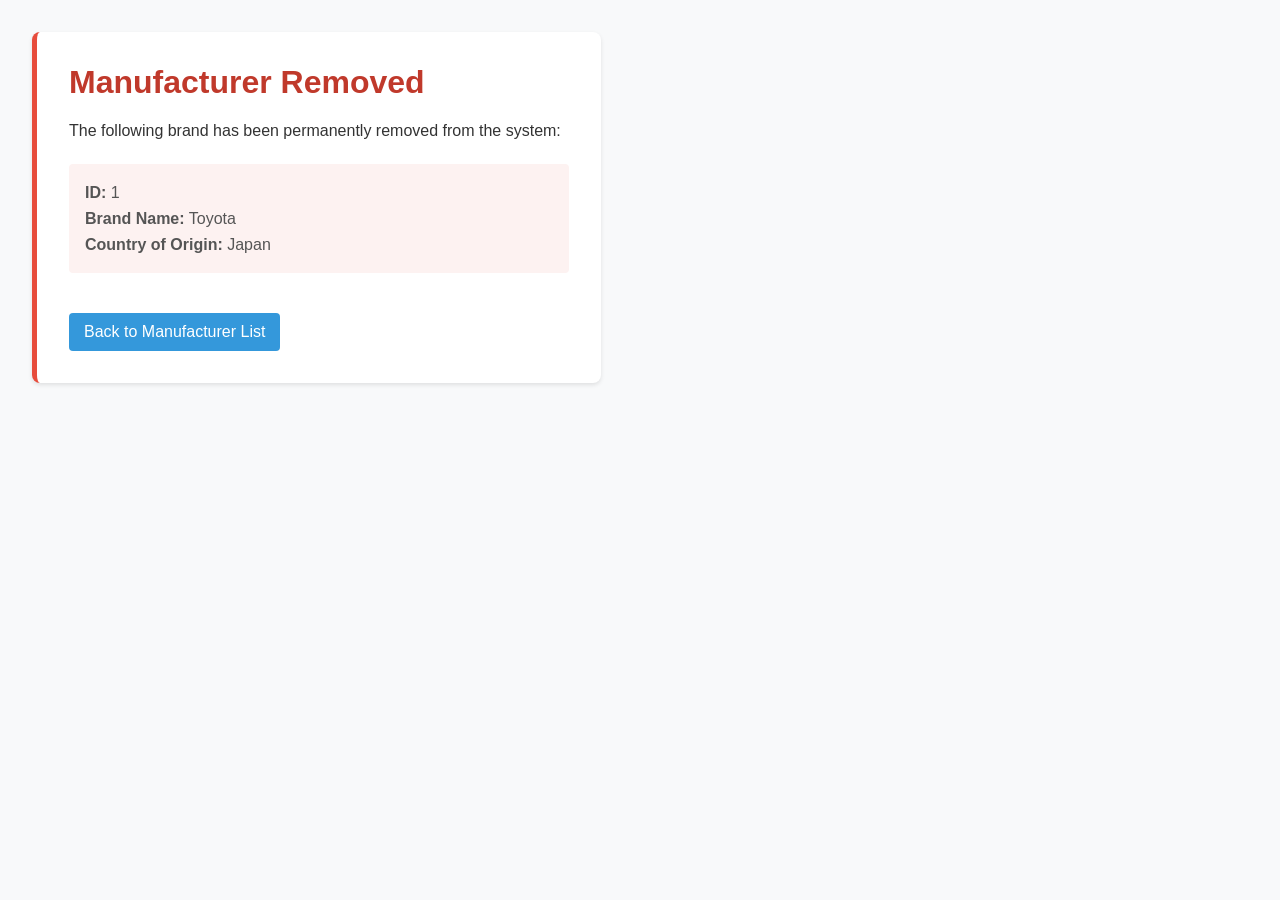
<file: src/main/resources/templates/deleted-manufacturer-confirmation.html>
<!DOCTYPE html>
<html xmlns:th="http://www.thymeleaf.org" lang="en">
<head>
    <meta charset="UTF-8">
    <meta name="viewport" content="width=device-width, initial-scale=1.0">
    <title>Manufacturer Deleted</title>
    <style>
        body {
            font-family: Arial, sans-serif;
            margin: 2rem;
            background-color: #f8f9fa;
            color: #333;
        }
        .confirmation-container {
            background-color: #fff;
            padding: 2rem;
            border-radius: 8px;
            box-shadow: 0 2px 4px rgba(0,0,0,0.1);
            max-width: 500px;
            border-left: 5px solid #e74c3c; /* Red accent for deletion */
        }
        h1 {
            color: #c0392b;
            margin-top: 0;
        }
        .deleted-details {
            margin: 1.5rem 0;
            padding: 1rem;
            background-color: #fdf2f1;
            border-radius: 4px;
            color: #555;
            line-height: 1.6;
        }
        .btn {
            display: inline-block;
            padding: 10px 15px;
            background-color: #3498db;
            color: white;
            text-decoration: none;
            border-radius: 4px;
            margin-top: 1rem;
        }
        .btn:hover {
            background-color: #2980b9;
        }
    </style>
</head>
<body>

<div class="confirmation-container">
    <h1>Manufacturer Removed</h1>
    <p>The following brand has been permanently removed from the system:</p>

    <div class="deleted-details">
        <strong>ID:</strong> <span th:text="${deletedManufacturer.manufacturerId}">1</span><br>
        <strong>Brand Name:</strong> <span th:text="${deletedManufacturer.name}">Toyota</span><br>
        <strong>Country of Origin:</strong> <span th:text="${deletedManufacturer.countryOfOrigin}">Japan</span>
    </div>

    <a href="/api/manufacturers/all" class="btn">Back to Manufacturer List</a>
</div>

</body>
</html>
</file>
